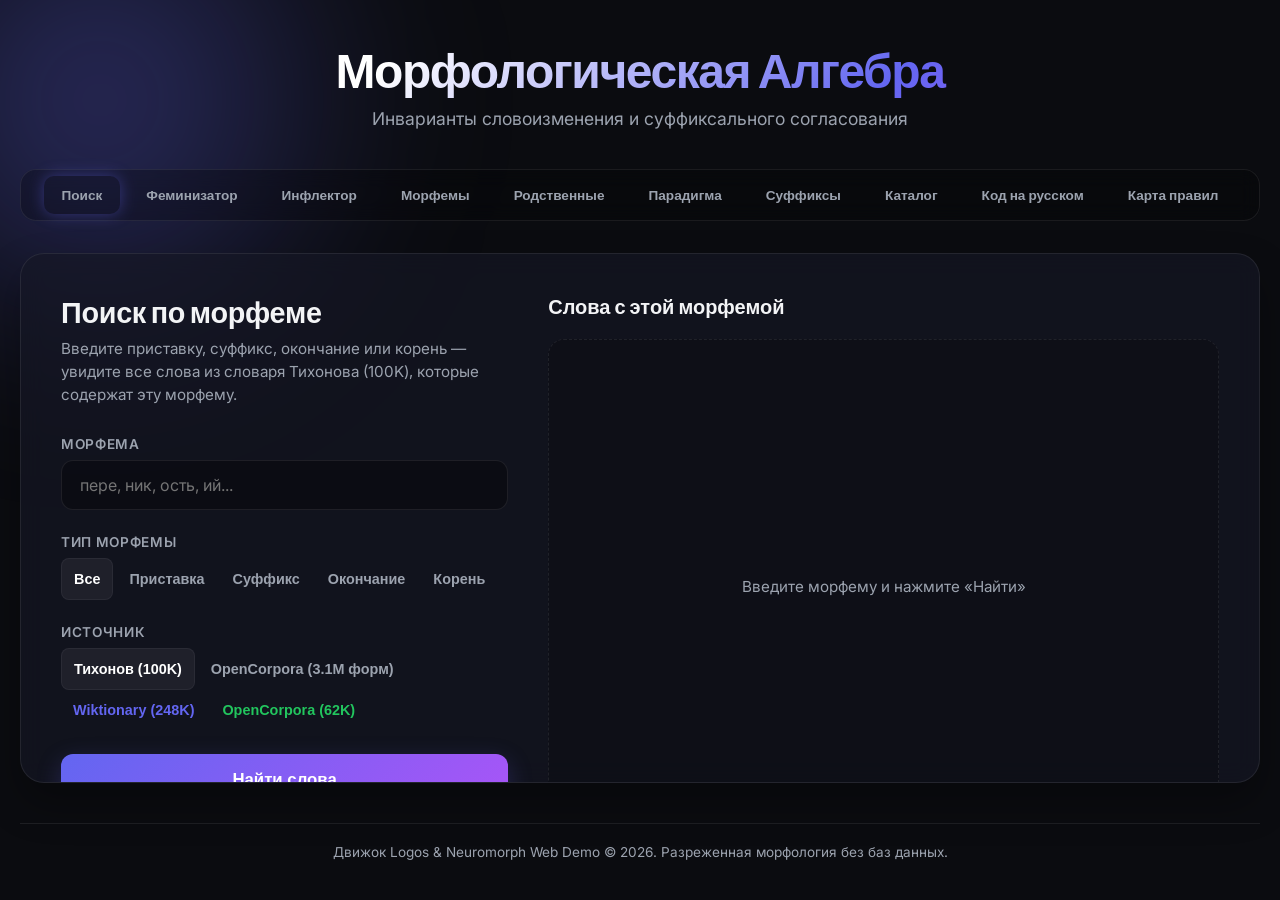
<file: static/index.html>
<!DOCTYPE html>
<html lang="ru">
<head>
    <meta charset="UTF-8">
    <meta name="viewport" content="width=device-width, initial-scale=1.0">
    <title>Морфологическая Алгебра — Словоизменение и Феминитивы</title>
    <meta name="description" content="Интерактивный демо-интерфейс для анализа словоизменения, омонимических блокировок и стилей согласования.">
    <!-- Google Fonts: Outfit and Inter -->
    <link rel="preconnect" href="https://fonts.googleapis.com">
    <link rel="preconnect" href="https://fonts.gstatic.com" crossorigin>
    <link href="https://fonts.googleapis.com/css2?family=Inter:wght@300;400;500;600;700&family=Outfit:wght@400;500;600;700;800&display=swap" rel="stylesheet">
    <link rel="stylesheet" href="css/styles.css?v=16">
</head>
<body>
    <div class="background-glow"></div>
    <div class="container">
        <!-- Header -->
        <header class="app-header">
            <h1 id="app-title">Морфологическая Алгебра</h1>
            <p id="app-subtitle">Инварианты словоизменения и суффиксального согласования</p>
        </header>

        <!-- Navigation Tabs -->
        <nav class="tabs" role="tablist">
            <button class="tab-btn active" id="tab-morph-search" role="tab" aria-selected="true">Поиск</button>
            <button class="tab-btn" id="tab-feminitive" role="tab" aria-selected="false">Феминизатор</button>
            <button class="tab-btn" id="tab-inflect" role="tab" aria-selected="false">Инфлектор</button>
            <button class="tab-btn" id="tab-decompose" role="tab" aria-selected="false">Морфемы</button>
            <button class="tab-btn" id="tab-cognates" role="tab" aria-selected="false">Родственные</button>
            <button class="tab-btn" id="tab-paradigm" role="tab" aria-selected="false">Парадигма</button>
            <button class="tab-btn" id="tab-suffix-stats" role="tab" aria-selected="false">Суффиксы</button>
            <button class="tab-btn" id="tab-catalog" role="tab" aria-selected="false">Каталог</button>
            <button class="tab-btn" id="tab-executor" role="tab" aria-selected="false">Код на русском</button>
            <button class="tab-btn" id="tab-rules-catalog" role="tab" aria-selected="false">Карта правил</button>
        </nav>

        <!-- Main Content Panel -->
        <main class="glass-panel">
            
            <!-- Section: Feminitive Derivation -->
            <section id="sec-feminitive" class="tab-content">
                <div class="content-grid">
                    <div class="control-panel">
                        <h2>Генерация ролей и профессий</h2>
                        <p class="section-desc">Введите название профессии в мужском роде для проверки правил феминизации.</p>
                        
                        <div class="input-group">
                            <label for="fem-input-word">Слово (мужской род)</label>
                            <input type="text" id="fem-input-word" placeholder="Например: космонавт, американец, блогер..." autocomplete="off">
                        </div>

                        <div class="input-group">
                            <label for="fem-style-select">Стилистический регистр</label>
                            <div class="style-toggle-container">
                                <button class="style-btn active" id="btn-style-colloquial">Разговорный</button>
                                <button class="style-btn" id="btn-style-official">Официально-деловой</button>
                            </div>
                        </div>

                        <button class="primary-btn" id="btn-generate-fem">Сгенерировать</button>
                    </div>

                    <div class="result-panel">
                        <h3>Результат словообразования</h3>
                        
                        <div id="fem-result-box" class="result-box empty">
                            <div class="empty-state">Введите слово для анализа сочетаемости</div>
                        </div>
                    </div>
                </div>
            </section>

            <!-- Section: Inflector -->
            <section id="sec-inflect" class="tab-content">
                <div class="content-grid">
                    <div class="control-panel">
                        <h2>Склонение и спряжение слов</h2>
                        <p class="section-desc">Таргетированное изменение слова по грамматическим признакам (из базы парадигм).</p>
                        
                        <div class="input-group">
                            <label for="inf-input-word">Слово</label>
                            <input type="text" id="inf-input-word" placeholder="Введите слово (напр. книга, бежать)..." autocomplete="off">
                        </div>

                        <div id="inf-pos-container" style="margin-bottom: 24px; display: none;">
                            <label style="font-size: 0.85rem; font-weight: 600; text-transform: uppercase; letter-spacing: 0.05em; color: var(--text-secondary); display: block; margin-bottom: 8px;">Выберите часть речи (омонимия):</label>
                            <div class="pos-pills-container" style="display: flex; gap: 8px; flex-wrap: wrap;"></div>
                        </div>

                        <div class="grammeme-builder" style="background: rgba(255,255,255,0.02); border: 1px solid var(--border-color); padding: 20px; border-radius: 16px; margin-bottom: 24px;">
                            <h3 style="font-size: 0.9rem; font-weight: 700; text-transform: uppercase; letter-spacing: 0.05em; color: var(--text-secondary); margin-bottom: 16px; font-family: 'Outfit', sans-serif;">Конструктор признаков</h3>
                            
                            <div style="display: grid; grid-template-columns: 1fr 1fr; gap: 12px; margin-bottom: 12px;">
                                <div class="builder-select-group">
                                    <label for="builder-number" style="font-size: 0.75rem; color: var(--text-secondary); display: block; margin-bottom: 6px; font-weight: 600; text-transform: uppercase; letter-spacing: 0.05em;">Число</label>
                                    <select id="builder-number" style="padding: 10px 14px;">
                                        <option value="">(не указано)</option>
                                        <option value="sing">Единственное (sing)</option>
                                        <option value="plur">Множественное (plur)</option>
                                    </select>
                                </div>
                                <div class="builder-select-group">
                                    <label for="builder-gender" style="font-size: 0.75rem; color: var(--text-secondary); display: block; margin-bottom: 6px; font-weight: 600; text-transform: uppercase; letter-spacing: 0.05em;">Род</label>
                                    <select id="builder-gender" style="padding: 10px 14px;">
                                        <option value="">(не указано)</option>
                                        <option value="masc">Мужской (masc)</option>
                                        <option value="femn">Женский (femn)</option>
                                        <option value="neut">Средний (neut)</option>
                                    </select>
                                </div>
                            </div>

                            <div style="margin-bottom: 12px;">
                                <label for="builder-case" style="font-size: 0.75rem; color: var(--text-secondary); display: block; margin-bottom: 6px; font-weight: 600; text-transform: uppercase; letter-spacing: 0.05em;">Падеж</label>
                                <select id="builder-case" style="padding: 10px 14px;">
                                    <option value="">(не указано)</option>
                                    <option value="nomn">Именительный (nomn) - Кто? Что?</option>
                                    <option value="gent">Родительный (gent) - Кого? Чего?</option>
                                    <option value="datv">Дательный (datv) - Кому? Чему?</option>
                                    <option value="accs">Винительный (accs) - Кого? Что?</option>
                                    <option value="ablt">Творительный (ablt) - Кем? Чем?</option>
                                    <option value="loct">Предложный (loct) - О ком? О чём?</option>
                                </select>
                            </div>

                            <div style="display: grid; grid-template-columns: 1fr 1fr; gap: 12px;">
                                <div class="builder-select-group">
                                    <label for="builder-tense" style="font-size: 0.75rem; color: var(--text-secondary); display: block; margin-bottom: 6px; font-weight: 600; text-transform: uppercase; letter-spacing: 0.05em;">Время</label>
                                    <select id="builder-tense" style="padding: 10px 14px;">
                                        <option value="">(не указано)</option>
                                        <option value="pres">Настоящее (pres)</option>
                                        <option value="past">Прошедшее (past)</option>
                                        <option value="futr">Будущее (futr)</option>
                                    </select>
                                </div>
                                <div class="builder-select-group">
                                    <label for="builder-person" style="font-size: 0.75rem; color: var(--text-secondary); display: block; margin-bottom: 6px; font-weight: 600; text-transform: uppercase; letter-spacing: 0.05em;">Лицо</label>
                                    <select id="builder-person" style="padding: 10px 14px;">
                                        <option value="">(не указано)</option>
                                        <option value="1per">1-е лицо (1per) - Я/Мы</option>
                                        <option value="2per">2-е лицо (2per) - Ты/Вы</option>
                                        <option value="3per">3-е лицо (3per) - Он/Они</option>
                                    </select>
                                </div>
                            </div>
                        </div>

                        <button class="primary-btn" id="btn-run-inflect">Склонять</button>
                    </div>

                    <div class="result-panel">
                        <h3>Склоненная форма</h3>
                        <div id="inf-result-box" class="result-box empty">
                            <div class="empty-state">Введите слово для изменения формы</div>
                        </div>
                    </div>
                </div>
            </section>

            <!-- Section: Morpheme Decomposition -->
            <section id="sec-decompose" class="tab-content">
                <div class="content-grid">
                    <div class="control-panel">
                        <h2>Морфемный разбор</h2>
                        <p class="section-desc">Разложение слова на морфемы по словарю Тихонова (102K слов, 15K корней).</p>
                        <div class="input-group">
                            <label for="dec-input-word">Слово</label>
                            <input type="text" id="dec-input-word" placeholder="Например: перечитывающий, безработный..." autocomplete="off">
                        </div>
                        <div style="display: flex; align-items: center; gap: 12px; margin-bottom: 20px;">
                            <button class="primary-btn" id="btn-run-decompose" style="margin: 0;">Разобрать</button>
                            <label style="display: flex; align-items: center; gap: 6px; font-size: 0.8rem; color: var(--text-secondary); cursor: pointer;" title="Включать ФИО, города и организации">
                                <input type="checkbox" id="chk-proper-dec" style="accent-color: #818cf8; width: 16px; height: 16px;">
                                Имена собственные
                            </label>
                        </div>
                    </div>
                    <div class="result-panel">
                        <h3>Морфемная структура</h3>
                        <div id="dec-result-box" class="result-box empty">
                            <div class="empty-state">Введите слово для морфемного разбора</div>
                        </div>
                    </div>
                </div>
            </section>

            <!-- Section: Cognate Words -->
            <section id="sec-cognates" class="tab-content">
                <div class="content-grid">
                    <div class="control-panel">
                        <h2>Родственные слова</h2>
                        <p class="section-desc">Все однокоренные слова из словаря Тихонова по общему корню.</p>
                        <div class="input-group">
                            <label for="cog-input-word">Слово</label>
                            <input type="text" id="cog-input-word" placeholder="Например: бежать, писать, дом..." autocomplete="off">
                        </div>
                        <button class="primary-btn" id="btn-run-cognates">Найти</button>
                    </div>
                    <div class="result-panel">
                        <h3>Однокоренные слова</h3>
                        <div id="cog-result-box" class="result-box empty">
                            <div class="empty-state">Введите слово для поиска однокоренных</div>
                        </div>
                    </div>
                </div>
            </section>

            <!-- Section: Full Paradigm -->
            <section id="sec-paradigm" class="tab-content">
                <div class="content-grid">
                    <div class="control-panel">
                        <h2>Полная парадигма</h2>
                        <p class="section-desc">Все словоформы леммы из базы парадигм (5.14M форм, 182K лемм).</p>
                        <div class="input-group">
                            <label for="par-input-word">Слово (лемма)</label>
                            <input type="text" id="par-input-word" placeholder="Например: дом, читать, красивый..." autocomplete="off">
                        </div>
                        <button class="primary-btn" id="btn-run-paradigm">Показать парадигму</button>
                    </div>
                    <div class="result-panel">
                        <h3>Таблица словоформ</h3>
                        <div id="par-result-box" class="result-box empty" style="max-height: 500px; overflow-y: auto;">
                            <div class="empty-state">Введите лемму для просмотра парадигмы</div>
                        </div>
                    </div>
                </div>
            </section>

            <!-- Section: Suffix Statistics -->
            <section id="sec-suffix-stats" class="tab-content">
                <div class="content-grid">
                    <div class="control-panel">
                        <h2>Статистика суффиксов</h2>
                        <p class="section-desc">Вероятность части речи по суффиксу (103K записей из корпуса).</p>
                        <div class="input-group">
                            <label for="suf-input">Суффикс / окончание</label>
                            <input type="text" id="suf-input" placeholder="Например: ость, ый, ать..." autocomplete="off">
                        </div>
                        <button class="primary-btn" id="btn-run-suffix">Анализировать</button>
                    </div>
                    <div class="result-panel">
                        <h3>Распределение P(POS|суффикс)</h3>
                        <div id="suf-result-box" class="result-box empty" style="max-height: 500px; overflow-y: auto;">
                            <div class="empty-state">Введите суффикс для анализа</div>
                        </div>
                    </div>
                </div>
            </section>

            <!-- Section: Morpheme Search -->
            <section id="sec-morph-search" class="tab-content active">
                <div class="content-grid">
                    <div class="control-panel">
                        <h2>Поиск по морфеме</h2>
                        <p class="section-desc">Введите приставку, суффикс, окончание или корень — увидите все слова из словаря Тихонова (100K), которые содержат эту морфему.</p>
                        <div class="input-group">
                            <label for="msrch-input">Морфема</label>
                            <input type="text" id="msrch-input" placeholder="пере, ник, ость, ий..." autocomplete="off">
                        </div>
                        <div class="input-group">
                            <label>Тип морфемы</label>
                            <div class="msrch-nav-panel">
                                <button class="style-btn active" id="btn-msrch-any">Все</button>
                                <button class="style-btn" id="btn-msrch-prefix">Приставка</button>
                                <button class="style-btn" id="btn-msrch-suffix">Суффикс</button>
                                <button class="style-btn" id="btn-msrch-ending">Окончание</button>
                                <button class="style-btn" id="btn-msrch-root">Корень</button>
                            </div>
                        </div>
                        <div class="input-group">
                            <label>Источник</label>
                            <div class="msrch-nav-panel">
                                <button class="style-btn active" id="btn-src-tikhonov">Тихонов (100K)</button>
                                <button class="style-btn msrch-premium-badge" id="btn-src-opencorpora">OpenCorpora (3.1M форм)</button>
                                <button class="style-btn" id="btn-src-wiktionary" style="border-color:#6366f1;color:#6366f1">Wiktionary (248K)</button>
                                <button class="style-btn" id="btn-src-algorithmic" style="border-color:#22c55e;color:#22c55e">OpenCorpora (62K)</button>
                            </div>
                        </div>
                        <div class="input-group" id="pos-filter-group" style="display: none;">
                            <label>Часть речи</label>
                            <div class="msrch-nav-panel">
                                <button class="style-btn active" data-pos="any">Все</button>
                                <button class="style-btn" data-pos="NOUN">Сущ.</button>
                                <button class="style-btn" data-pos="ADJF">Прил.</button>
                                <button class="style-btn" data-pos="VERB">Глагол</button>
                                <button class="style-btn" data-pos="INFN">Инфин.</button>
                                <button class="style-btn" data-pos="PRTF">Прич.</button>
                                <button class="style-btn" data-pos="GRND">Деепр.</button>
                                <button class="style-btn" data-pos="ADVB">Нареч.</button>
                                <button class="style-btn" data-pos="ADJS">Кр.прил.</button>
                                <button class="style-btn" data-pos="PRTS">Кр.прич.</button>
                                <button class="style-btn" data-pos="COMP">Сравн.</button>
                            </div>
                        </div>
                        <div style="display: flex; flex-wrap: wrap; align-items: center; gap: 12px; margin-top: 4px;">
                            <button class="primary-btn" id="btn-run-msrch">Найти слова</button>
                            <label style="display: flex; align-items: center; gap: 6px; font-size: 0.8rem; color: var(--text-secondary); cursor: pointer;">
                                <input type="checkbox" id="chk-no-limit" style="accent-color: #818cf8; width: 16px; height: 16px;">
                                Без лимита
                            </label>
                            <label style="display: flex; align-items: center; gap: 6px; font-size: 0.8rem; color: var(--text-secondary); cursor: pointer;" title="Включать ФИО, города и организации">
                                <input type="checkbox" id="chk-proper" style="accent-color: #818cf8; width: 16px; height: 16px;">
                                Имена собственные
                            </label>
                        </div>
                    </div>
                    <div class="result-panel">
                        <h3 id="msrch-header">Слова с этой морфемой</h3>
                        <div id="msrch-filter-row" style="display: none; margin: 8px 0; display: none;">
                            <input type="text" id="msrch-word-filter" placeholder="Фильтр по слову / части слова..." autocomplete="off"
                                style="width: 100%; padding: 8px 12px; border-radius: 8px; border: 1px solid var(--border); background: var(--surface); color: var(--text-primary); font-size: 0.85rem;">
                        </div>
                        <div id="msrch-actions-bar" style="display:none;"></div>
                        <div id="msrch-result-box" class="result-box empty" style="overflow-y: auto; flex: 1 1 0; min-height: 0;">
                            <div class="empty-state">Введите морфему и нажмите «Найти»</div>
                        </div>
                    </div>
                </div>
            </section>

            <!-- Section: Morpheme Catalog -->
            <section id="sec-catalog" class="tab-content">
                <h2>Каталог морфем</h2>
                <p class="section-desc">Полный справочник суффиксов, приставок и окончаний по частям речи (из YAML).</p>
                <div class="catalog-tabs" style="display: flex; gap: 8px; margin: 20px 0;">
                    <button class="style-btn active" id="btn-cat-suffixes">Суффиксы</button>
                    <button class="style-btn" id="btn-cat-prefixes">Приставки</button>
                    <button class="style-btn" id="btn-cat-endings">Окончания</button>
                </div>
                <div id="catalog-content" class="rules-grid" style="max-height: 600px; overflow-y: auto;">
                    <div class="loading-state">Загрузка каталога...</div>
                </div>
            </section>

            <!-- Section: Russian Code Executor -->
            <section id="sec-executor" class="tab-content">
                <div class="content-grid">
                    <div class="control-panel">
                        <h2>Исполнитель директив на русском</h2>
                        <p class="section-desc">Напишите инструкцию на русском языке и выполните её. Например: <i>«если сейчас 10:33 покажи зеленый квадрат»</i> или <i>«покажи красный круг»</i>.</p>
                        
                        <div class="input-group">
                            <label for="exec-input-code">Код / Инструкция</label>
                            <textarea id="exec-input-code" placeholder="Введите код на русском..." style="width: 100%; min-height: 120px; padding: 14px; border-radius: 12px; background: rgba(255,255,255,0.03); border: 1px solid var(--border-color); color: var(--text-primary); font-family: 'Inter', monospace; font-size: 0.95rem; resize: vertical; outline: none; transition: var(--transition);" autocomplete="off">если сейчас 10:33 покажи зеленый квадрат</textarea>
                        </div>



                        <div class="input-group">
                            <label>Среда вывода (Target)</label>
                            <div class="style-toggle-container" id="exec-target-container" style="display: flex; gap: 8px;">
                                <button class="style-btn active" id="btn-target-browser" style="flex: 1; padding: 10px; border-radius: 8px; border: 1px solid var(--border-color); background: rgba(255,255,255,0.02); color: var(--text-secondary); cursor: pointer; transition: var(--transition);">Браузер (HTML)</button>
                                <button class="style-btn" id="btn-target-terminal" style="flex: 1; padding: 10px; border-radius: 8px; border: 1px solid var(--border-color); background: rgba(255,255,255,0.02); color: var(--text-secondary); cursor: pointer; transition: var(--transition);">Терминал (ANSI)</button>
                            </div>
                        </div>

                        <button class="primary-btn" id="btn-run-execute">Выполнить код</button>
                    </div>

                    <div class="result-panel" style="display: flex; flex-direction: column; height: 100%;">
                        <h3>Результат выполнения</h3>
                        <div id="exec-result-box" class="result-box empty" style="display: flex; flex-direction: column; align-items: center; justify-content: center; min-height: 350px; flex-grow: 1; padding: 20px; border-radius: 16px; background: rgba(0, 0, 0, 0.2); border: 1px solid var(--border-color); overflow: auto;">
                            <div class="empty-state">Введите код и нажмите «Выполнить»</div>
                        </div>
                    </div>
                </div>
            </section>

            <!-- Section: Rules Catalog -->
            <section id="sec-rules" class="tab-content">
                <h2>Морфотактическая карта переходов</h2>
                <p class="section-desc">Универсальные алгебраические правила, которые определяют выбор суффиксов в зависимости от фонетики основ.</p>
                <div class="rules-grid" id="rules-container">
                    <!-- Cards will be populated dynamically -->
                    <div class="loading-state">Загрузка правил...</div>
                </div>
            </section>

        </main>

        <!-- Footer -->
        <footer class="app-footer">
            <p>Движок Logos & Neuromorph Web Demo &copy; 2026. Разреженная морфология без баз данных.</p>
        </footer>
    </div>

    <!-- Scripts -->
    <script src="js/main.js?v=16"></script>
</body>
</html>
</file>
<file: static/css/styles.css>
/* styles.css - Modern, High-End Glassmorphism Dark UI */

:root {
    --bg-color: #0b0c10;
    --card-bg: rgba(22, 23, 38, 0.65);
    --border-color: rgba(255, 255, 255, 0.08);
    --text-primary: #f3f4f6;
    --text-secondary: #9ca3af;
    
    --primary: #6366f1;
    --primary-glow: rgba(99, 102, 241, 0.4);
    --accent: #a855f7;
    --accent-glow: rgba(168, 85, 247, 0.4);
    
    --success: #10b981;
    --success-bg: rgba(16, 185, 129, 0.12);
    --success-border: rgba(16, 185, 129, 0.25);
    
    --danger: #f43f5e;
    --danger-bg: rgba(244, 63, 94, 0.12);
    --danger-border: rgba(244, 63, 94, 0.25);
    
    --transition: all 0.3s cubic-bezier(0.4, 0, 0.2, 1);
}

* {
    box-sizing: border-box;
    margin: 0;
    padding: 0;
}

:root {
    --bg-color: #0b0c10;
    --card-bg: rgba(22, 23, 38, 0.65);
    --border-color: rgba(255, 255, 255, 0.08);
    --text-primary: #f3f4f6;
    --text-secondary: #9ca3af;
    
    --primary: #6366f1;
    --primary-glow: rgba(99, 102, 241, 0.4);
    --accent: #a855f7;
    --accent-glow: rgba(168, 85, 247, 0.4);
    
    --success: #10b981;
    --success-bg: rgba(16, 185, 129, 0.12);
    --success-border: rgba(16, 185, 129, 0.25);
    
    --danger: #f43f5e;
    --danger-bg: rgba(244, 63, 94, 0.12);
    --danger-border: rgba(244, 63, 94, 0.25);
    
    --transition: all 0.3s cubic-bezier(0.4, 0, 0.2, 1);
}

* {
    box-sizing: border-box;
    margin: 0;
    padding: 0;
}

body {
    background-color: var(--bg-color);
    color: var(--text-primary);
    font-family: 'Inter', sans-serif;
    min-height: 100vh;
    overflow-x: hidden;
    position: relative;
}

/* Ambient Background Lights */
.background-glow {
    position: absolute;
    width: 600px;
    height: 600px;
    background: radial-gradient(circle, var(--primary-glow) 0%, rgba(11, 12, 16, 0) 70%);
    top: -200px;
    left: -200px;
    z-index: -1;
    filter: blur(80px);
    pointer-events: none;
    animation: pulseGlow 15s infinite alternate;
}

@keyframes pulseGlow {
    0% { transform: scale(1) translate(0, 0); }
    100% { transform: scale(1.2) translate(100px, 50px); background: radial-gradient(circle, var(--accent-glow) 0%, rgba(11, 12, 16, 0) 70%); }
}

.container {
    max-width: 1280px;
    margin: 0 auto;
    padding: 40px 20px;
    display: flex;
    flex-direction: column;
    min-height: 100vh;
}

/* Header */
.app-header {
    text-align: center;
    margin-bottom: 40px;
}

.app-header h1 {
    font-family: 'Outfit', sans-serif;
    font-size: 3rem;
    font-weight: 800;
    background: linear-gradient(135deg, #ffffff 30%, var(--primary) 70%, var(--accent) 100%);
    -webkit-background-clip: text;
    -webkit-text-fill-color: transparent;
    letter-spacing: -0.03em;
    margin-bottom: 8px;
}

.app-header p {
    font-size: 1.1rem;
    color: var(--text-secondary);
    font-weight: 400;
}

.tabs {
    display: flex;
    justify-content: center;
    flex-wrap: wrap;
    gap: 6px;
    gap: 8px;
    margin-bottom: 32px;
    background: rgba(0, 0, 0, 0.25);
    padding: 6px;
    border-radius: 16px;
    border: 1px solid var(--border-color);
    backdrop-filter: blur(10px);
    -webkit-backdrop-filter: blur(10px);
}

.tab-btn {
    background: transparent;
    border: none;
    color: var(--text-secondary);
    padding: 10px 18px;
    font-size: 0.85rem;
    font-weight: 600;
    border-radius: 10px;
    cursor: pointer;
    transition: var(--transition);
    white-space: nowrap;
    font-family: 'Outfit', sans-serif;
}

.tab-btn:hover {
    color: var(--text-primary);
    background: rgba(255, 255, 255, 0.03);
}

.tab-btn.active {
    box-shadow: 0 0 16px var(--primary-glow);
}

/* Main Panel */
.glass-panel {
    background: var(--card-bg);
    border: 1px solid var(--border-color);
    border-radius: 24px;
    padding: 40px;
    backdrop-filter: blur(12px);
    -webkit-backdrop-filter: blur(12px);
    box-shadow: 0 20px 40px rgba(0, 0, 0, 0.3);
    flex: 1 1 0;
    min-height: 0;
    display: flex;
    flex-direction: column;
    overflow: hidden;
}

.tab-content {
    display: none;
    width: 100%;
}

.tab-content.active {
    display: block;
    animation: fadeIn 0.4s ease-out;
}

#sec-morph-search.active {
    flex-grow: 1;
    display: flex;
}

@keyframes fadeIn {
    from { opacity: 0; transform: translateY(10px); }
    to { opacity: 1; transform: translateY(0); }
}

/* Layout Grid */
.content-grid {
    display: grid;
    grid-template-columns: 2fr 3fr;
    gap: 40px;
    flex: 1 1 0;
    min-height: 0;
}

@media (max-width: 800px) {
    .content-grid {
        grid-template-columns: 1fr;
        gap: 30px;
    }
}

.control-panel h2, .rules-grid + h2 {
    font-family: 'Outfit', sans-serif;
    font-size: 1.8rem;
    font-weight: 700;
    margin-bottom: 8px;
    letter-spacing: -0.01em;
}

.section-desc {
    color: var(--text-secondary);
    font-size: 0.95rem;
    margin-bottom: 30px;
    line-height: 1.5;
}

/* Form Controls */
.input-group {
    margin-bottom: 24px;
}

.input-group label {
    display: block;
    font-size: 0.85rem;
    font-weight: 600;
    text-transform: uppercase;
    letter-spacing: 0.05em;
    color: var(--text-secondary);
    margin-bottom: 8px;
}

input[type="text"], select {
    width: 100%;
    background: rgba(0, 0, 0, 0.3);
    border: 1px solid var(--border-color);
    color: var(--text-primary);
    padding: 14px 18px;
    font-size: 1rem;
    border-radius: 12px;
    transition: var(--transition);
    outline: none;
    font-family: inherit;
}

input[type="text"]:focus, select:focus {
    border-color: var(--primary);
    box-shadow: 0 0 10px rgba(99, 102, 241, 0.2);
    background: rgba(0, 0, 0, 0.4);
}

.msrch-back-btn {
    background: rgba(255, 255, 255, 0.05);
    border: 1px solid var(--border-color);
    color: var(--text-primary);
    width: 32px;
    height: 32px;
    border-radius: 8px;
    display: flex;
    align-items: center;
    justify-content: center;
    cursor: pointer;
    transition: var(--transition);
    margin-right: 12px;
}

.msrch-back-btn:hover {
    background: rgba(255, 255, 255, 0.1);
    border-color: var(--primary);
}

.msrch-results-header {
    display: flex;
    align-items: center;
    gap: 8px;
    flex-wrap: wrap;
    margin-bottom: 16px;
}

/* Style Toggles */
.style-toggle-container {
    display: flex;
    gap: 8px;
    background: rgba(0, 0, 0, 0.25);
    padding: 4px;
    border-radius: 12px;
    border: 1px solid var(--border-color);
}

.style-btn {
    flex-grow: 1;
    background: transparent;
    border: none;
    color: var(--text-secondary);
    padding: 12px;
    font-size: 0.9rem;
    font-weight: 600;
    border-radius: 8px;
    cursor: pointer;
    transition: var(--transition);
}

.style-btn:hover {
    color: var(--text-primary);
}

.style-btn.active {
    background: rgba(255, 255, 255, 0.06);
    color: #ffffff;
    border: 1px solid rgba(255, 255, 255, 0.05);
}

.primary-btn {
    width: 100%;
    background: linear-gradient(135deg, var(--primary) 0%, var(--accent) 100%);
    border: none;
    color: #ffffff;
    padding: 16px;
    font-size: 1.05rem;
    font-weight: 700;
    border-radius: 12px;
    cursor: pointer;
    transition: var(--transition);
    box-shadow: 0 8px 24px rgba(99, 102, 241, 0.25);
}

.primary-btn:hover {
    transform: translateY(-2px);
    box-shadow: 0 12px 30px rgba(99, 102, 241, 0.4);
}

.primary-btn:active {
    transform: translateY(0);
}

/* Result Panel */
.result-panel {
    display: flex;
    flex-direction: column;
    overflow: hidden;
    flex: 1 1 0;
    min-height: 0;
}


.result-panel h3 {
    font-family: 'Outfit', sans-serif;
    font-size: 1.25rem;
    font-weight: 600;
    margin-bottom: 20px;
}

.result-box {
    background: rgba(0, 0, 0, 0.2);
    border: 1px solid var(--border-color);
    border-radius: 16px;
    padding: 20px;
    flex-grow: 1;
    display: flex;
    flex-direction: column;
    transition: var(--transition);
}

.result-box.empty {
    border-style: dashed;
    justify-content: center;
    align-items: center;
}

.empty-state {
    color: var(--text-secondary);
    font-size: 0.95rem;
    text-align: center;
}

/* Inflection Split Visualizer */
.split-word {
    font-family: 'Outfit', sans-serif;
    font-size: 2.8rem;
    font-weight: 800;
    letter-spacing: -0.01em;
    margin-bottom: 24px;
    text-align: center;
}

.stem-hl {
    color: #ffffff;
    text-shadow: 0 0 12px rgba(255, 255, 255, 0.15);
}

.suf-hl {
    color: var(--accent);
    text-shadow: 0 0 12px var(--accent-glow);
    position: relative;
    display: inline-block;
    animation: springSuf 0.5s cubic-bezier(0.175, 0.885, 0.32, 1.275);
}

@keyframes springSuf {
    0% { transform: scale(0.6); opacity: 0; }
    100% { transform: scale(1); opacity: 1; }
}

.status-alert {
    width: 100%;
    border-radius: 12px;
    padding: 16px 20px;
    font-size: 0.95rem;
    line-height: 1.4;
    margin-bottom: 24px;
    border: 1px solid transparent;
}

.status-alert.success {
    background: var(--success-bg);
    border-color: var(--success-border);
    color: var(--success);
}

.status-alert.blocked {
    background: var(--danger-bg);
    border-color: var(--danger-border);
    color: var(--danger);
}

.rule-card-inline {
    background: rgba(255, 255, 255, 0.02);
    border: 1px solid var(--border-color);
    border-radius: 12px;
    padding: 16px 20px;
    width: 100%;
    margin-top: auto;
}

.rule-card-inline h4 {
    font-size: 0.8rem;
    font-weight: 700;
    text-transform: uppercase;
    letter-spacing: 0.05em;
    color: var(--text-secondary);
    margin-bottom: 6px;
}

.rule-card-inline p {
    font-size: 0.95rem;
    line-height: 1.4;
    color: var(--text-primary);
}

/* Rules Catalog Grid */
.rules-grid {
    display: grid;
    grid-template-columns: repeat(auto-fill, minmax(280px, 1fr));
    gap: 20px;
    margin-top: 20px;
}

.rule-card {
    background: rgba(255, 255, 255, 0.02);
    border: 1px solid var(--border-color);
    border-radius: 16px;
    padding: 24px;
    transition: var(--transition);
}

.rule-card:hover {
    border-color: var(--primary);
    transform: translateY(-4px);
    box-shadow: 0 10px 20px rgba(99, 102, 241, 0.1);
}

.rule-card h3 {
    font-family: 'Outfit', sans-serif;
    font-size: 1.25rem;
    margin-bottom: 10px;
    color: var(--text-primary);
}

.rule-badge {
    display: inline-block;
    background: rgba(99, 102, 241, 0.1);
    color: var(--primary);
    font-family: monospace;
    font-weight: 700;
    padding: 4px 10px;
    border-radius: 6px;
    font-size: 0.85rem;
    margin-bottom: 16px;
}

.rule-card p {
    color: var(--text-secondary);
    font-size: 0.9rem;
    line-height: 1.5;
}

/* POS Selector Pills */
.pos-pill {
    background: rgba(255, 255, 255, 0.03);
    border: 1px solid var(--border-color);
    color: var(--text-secondary);
    padding: 8px 16px;
    border-radius: 20px;
    font-size: 0.85rem;
    font-weight: 600;
    cursor: pointer;
    transition: var(--transition);
}

.pos-pill:hover {
    background: rgba(255, 255, 255, 0.06);
    color: var(--text-primary);
}

.pos-pill.active {
    background: rgba(99, 102, 241, 0.1);
    color: var(--primary);
    border-color: var(--primary);
    box-shadow: 0 0 10px rgba(99, 102, 241, 0.15);
}

/* Footer */
.app-footer {
    text-align: center;
    margin-top: 40px;
    padding-top: 20px;
    border-top: 1px solid var(--border-color);
    color: var(--text-secondary);
    font-size: 0.85rem;
}

/* Explicit Form Disabled States */
select:disabled, input:disabled {
    opacity: 0.35 !important;
    background: rgba(0, 0, 0, 0.4) !important;
    border: 1px dashed rgba(255, 255, 255, 0.1) !important;
    color: rgba(255, 255, 255, 0.3) !important;
    cursor: not-allowed !important;
    pointer-events: none;
    box-shadow: none !important;
}

.grammeme-builder div:has(select:disabled) label {
    opacity: 0.35;
    transition: var(--transition);
    cursor: not-allowed;
}

/* Morpheme Search Results */
.msrch-registry-grid {
    columns: 3;
    column-gap: 16px;
    padding: 0;
}

@media (max-width: 1200px) {
    .msrch-registry-grid { columns: 2; }
}
@media (max-width: 768px) {
    .msrch-registry-grid { columns: 1; }
}

.msrch-registry-item {
    display: flex;
    justify-content: space-between;
    align-items: center;
    padding: 2px 10px;
    margin-bottom: 0;
    cursor: pointer;
    transition: background 0.1s;
    break-inside: avoid;
    border-left: 2px solid #9a59f6;
    white-space: nowrap;
    overflow: hidden;
}

.msrch-registry-item:hover {
    background: rgba(255, 255, 255, 0.05);
}

.msrch-registry-val {
    white-space: nowrap;
    overflow: hidden;
    text-overflow: ellipsis;
    margin-right: 10px;
    flex-grow: 1;
    font-size: 0.9rem;
}

.msrch-registry-count {
    font-size: 0.75rem;
    color: var(--text-secondary);
    opacity: 0.6;
    flex-shrink: 0;
}

.msrch-summary-box {
    margin: 20px 0;
    padding: 16px;
    background: rgba(255, 255, 255, 0.02);
    border-radius: 14px;
    border: 1px solid var(--border-color);
}

.msrch-summary-title {
    font-size: 0.7rem;
    font-weight: 800;
    color: var(--text-secondary);
    margin-bottom: 12px;
    text-transform: uppercase;
    letter-spacing: 0.06em;
}

/* Word Items */
.msrch-word-list {
    columns: 3;
    column-gap: 16px;
    padding: 10px;
}

.msrch-word-item-premium {
    break-inside: avoid;
    font-size: 0.9rem;
    color: var(--text-primary);
    border-left: 2px solid #9a59f6;
    overflow: hidden;
    text-overflow: ellipsis;
    white-space: nowrap;
    transition: background 0.1s;
    display: flex;
    align-items: center;
    padding-left: 8px;
}

.msrch-word-item-premium:hover {
    background: rgba(255, 255, 255, 0.05);
    border-color: rgba(255, 255, 255, 0.15);
}

.msrch-word-item-classic {
    break-inside: avoid;
    padding: 2px 10px;
    margin-bottom: 0;
    font-size: 0.9rem;
    color: var(--text-primary);
    border-left: 2px solid transparent;
    overflow: hidden;
    text-overflow: ellipsis;
    white-space: nowrap;
    cursor: default;
}

.pos-group {
    margin-bottom: 25px;
}

.pos-group-header {
    display: flex;
    justify-content: space-between;
    align-items: center;
    margin-bottom: 12px;
    padding-bottom: 6px;
    border-bottom: 1px solid rgba(255,255,255,0.05);
}

.pos-group-label {
    font-size: 0.75rem;
    font-weight: 800;
    text-transform: uppercase;
    letter-spacing: 0.08em;
}

.pos-group-count {
    font-size: 0.75rem;
    color: var(--text-secondary);
    opacity: 0.7;
}

#msrch-actions-bar {
    margin-bottom: 10px;
}
</file>
